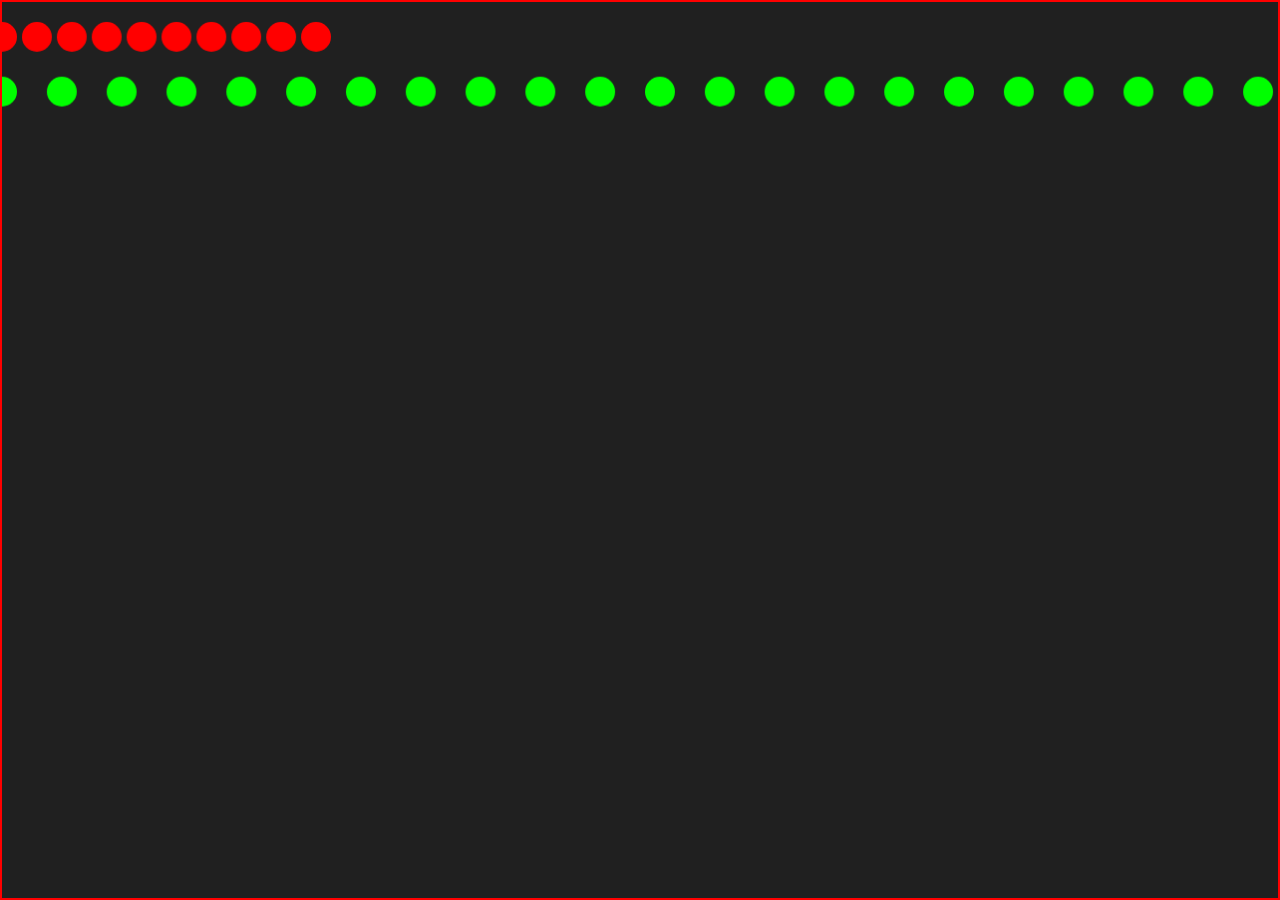
<file: ejercicio02.1/index.html>
<!DOCTYPE html>
<html lang="en">
<head>
    <meta charset="UTF-8">
    <meta name="viewport" content="width=device-width, initial-scale=1.0">
    <title>Template Basico de Centro</title>
    <link rel="stylesheet" href="./main.css">
</head>
<body>
    <canvas id="lienzo"></canvas>
    <script src="main.js"></script>
</body>
</html>
</file>
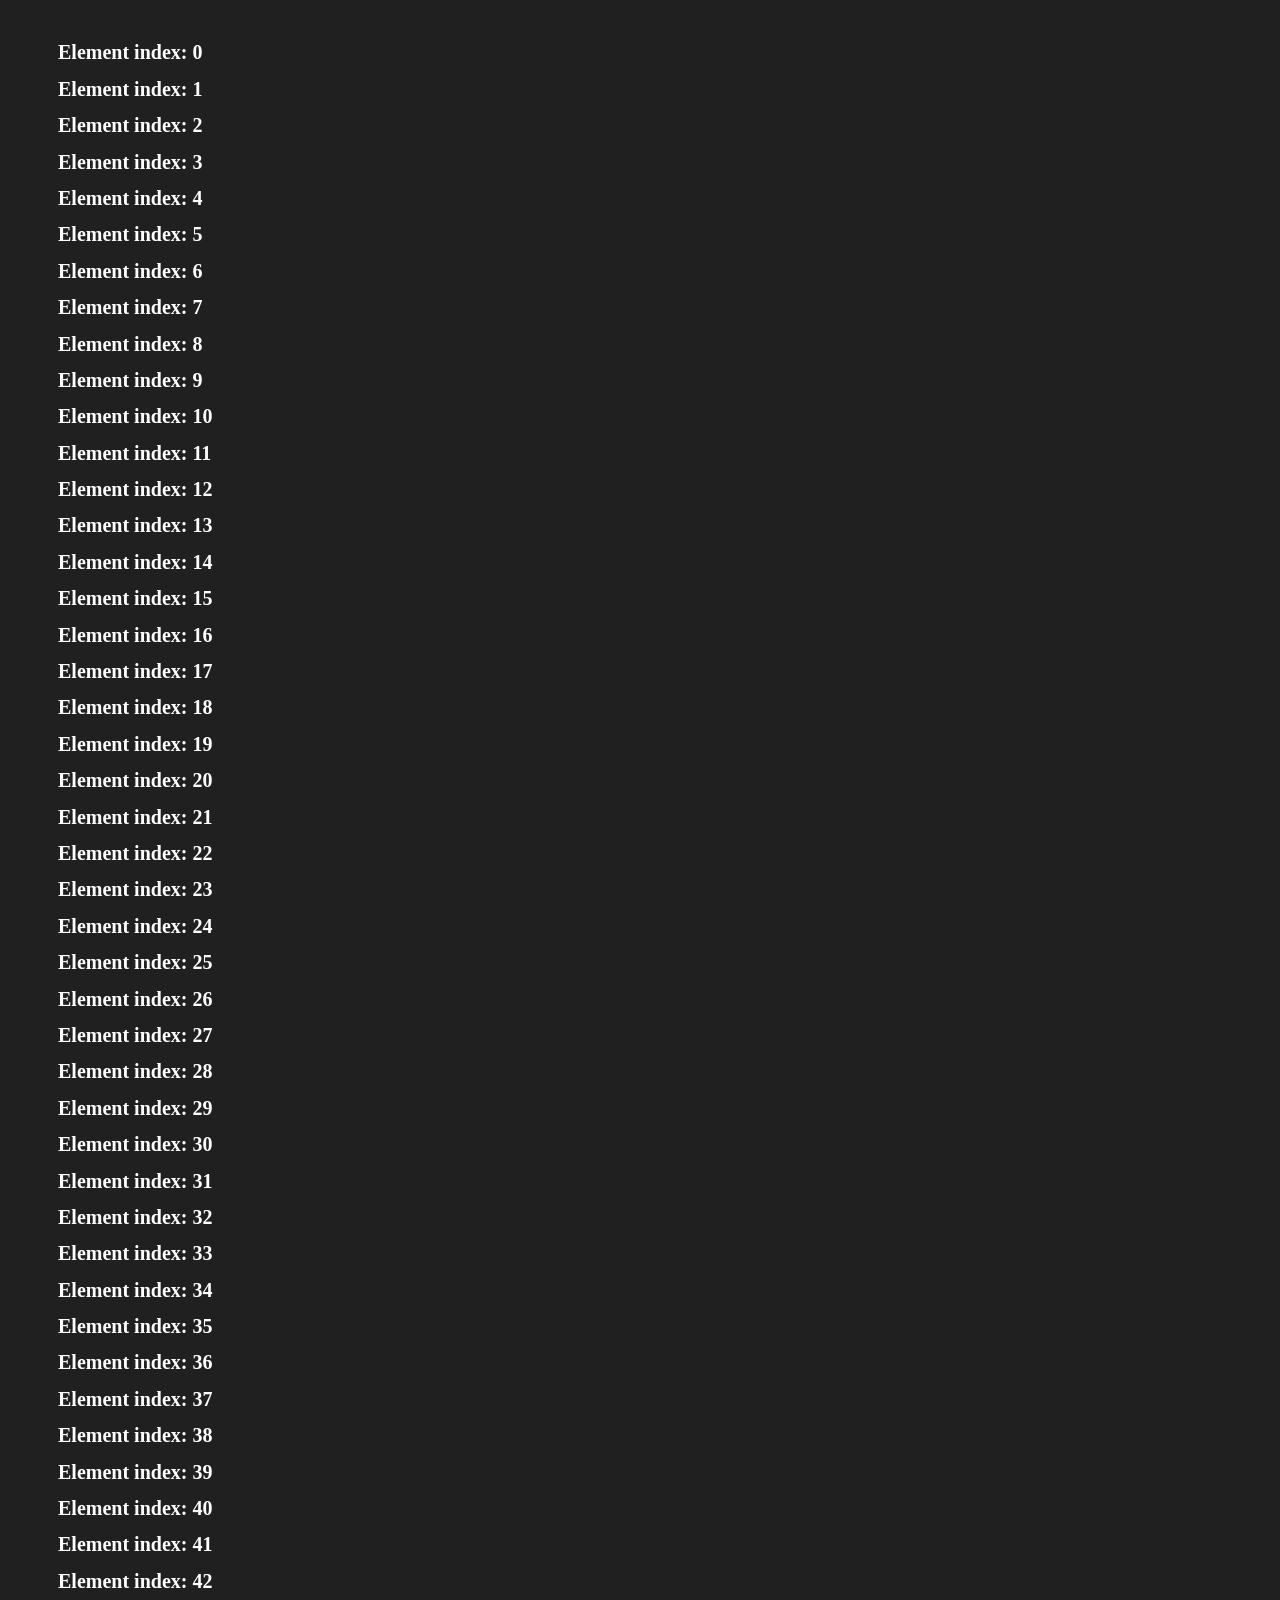
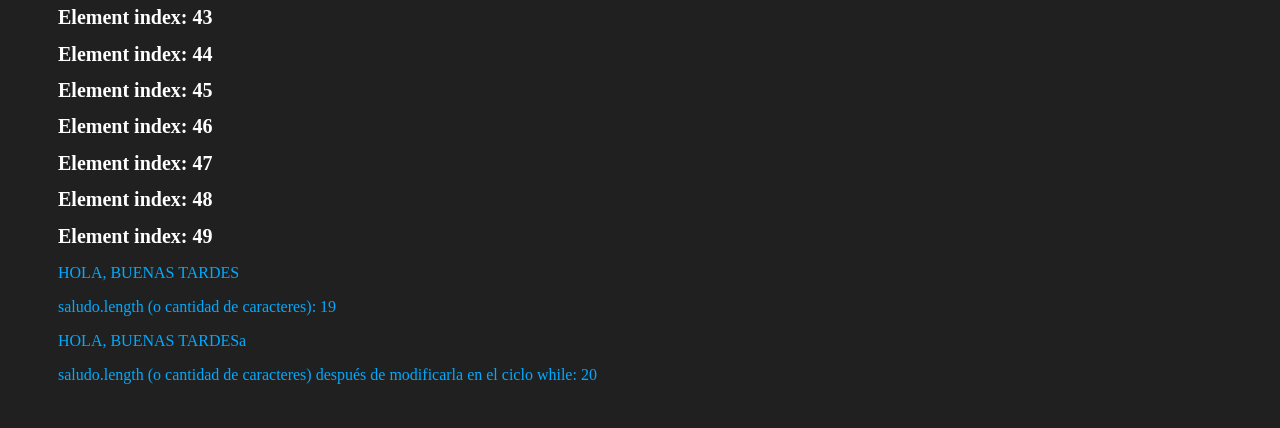
<file: ejercicio02/index.html>
<!DOCTYPE html>
<html lang="en">
<head>
    <meta charset="UTF-8">
    <meta name="viewport" content="width=device-width, initial-scale=1.0">
    <title>Template Basico de Centro</title>
    <link rel="stylesheet" href="./main.css">
</head>
<body>
    <script src="main.js"></script>
</body>
</html>
</file>
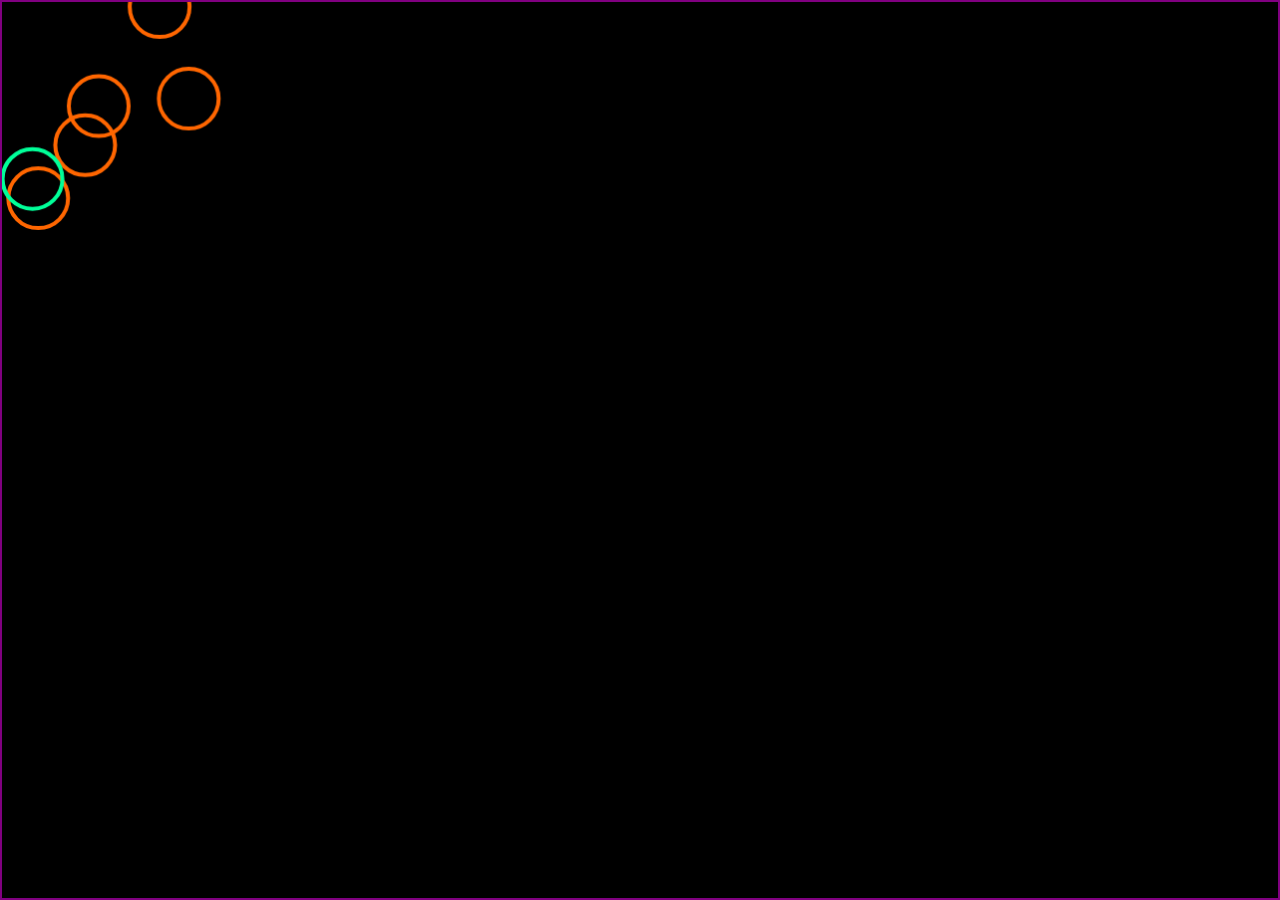
<file: ejercicio03.1/index.html>
<!DOCTYPE html>
<html lang="en">
<head>
    <meta charset="UTF-8">
    <meta name="viewport" content="width=device-width, initial-scale=1.0">
    <title>6.3.1</title>
    <link rel="stylesheet" href="./main.css">
</head>
<body>
    <canvas id="lienzo"></canvas>
    <script src="main.js"></script>
</body>
</html>
</file>
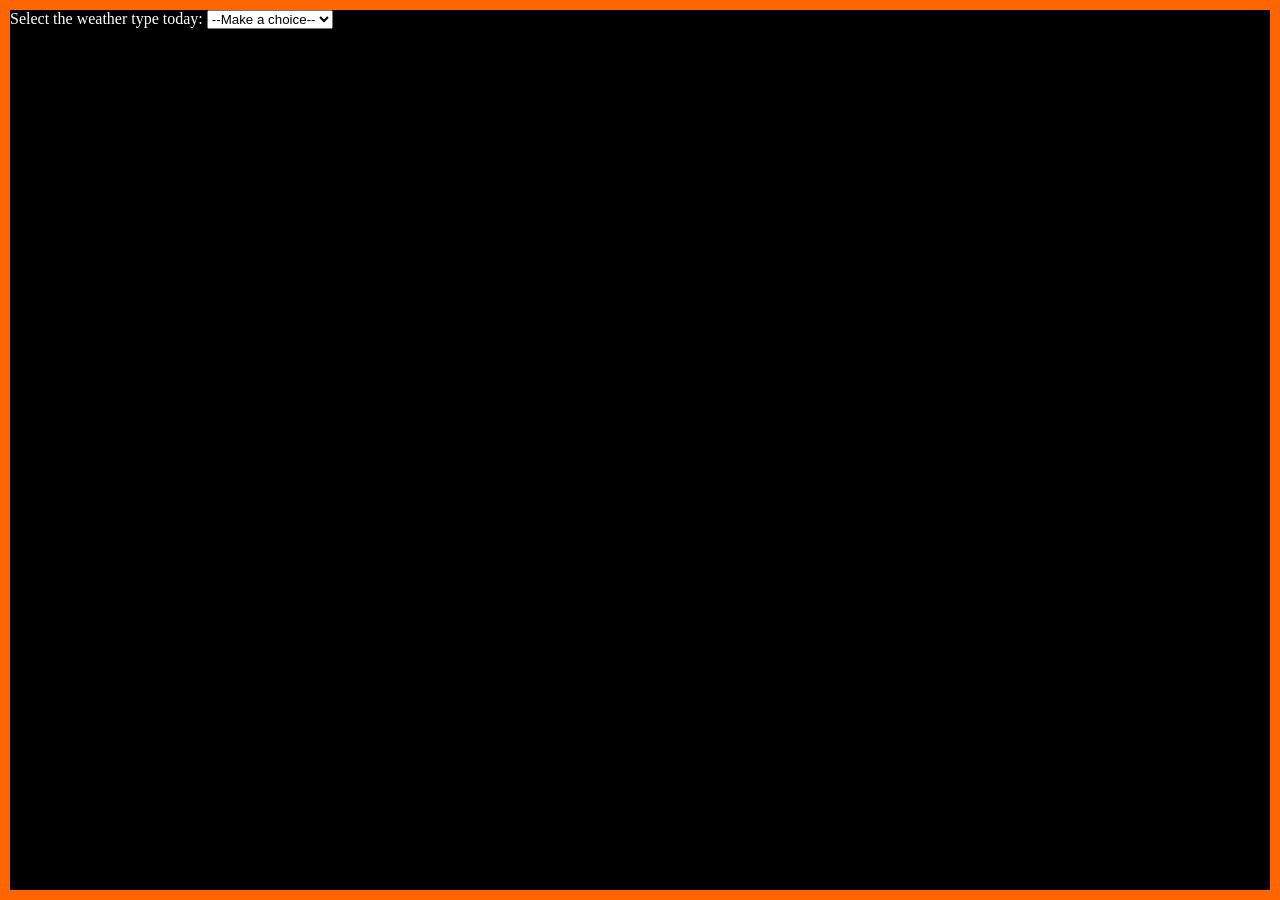
<file: ejercicio05/index.html>
<!DOCTYPE html>
<html lang="en">
<head>
    <meta charset="UTF-8">
    <meta name="viewport" content="width=device-width, initial-scale=1.0">
    <title>Template Basico de Centro</title>
    <link rel="stylesheet" href="./main.css">
</head>
<body>
    <div class="weather-container">
        <label for="weather">Select the weather type today: </label>
        <select id="weather">
            <option value="">--Make a choice--</option>
            <option value="sunny">Sunny</option>
            <option value="rainy">Rainy</option>
            <option value="snowing">Snowing</option>
            <option value="overcast">Overcast</option>
        </select>
        <p></p>
    </div>
    <script src="main.js"></script>
</body>
</html>
</file>
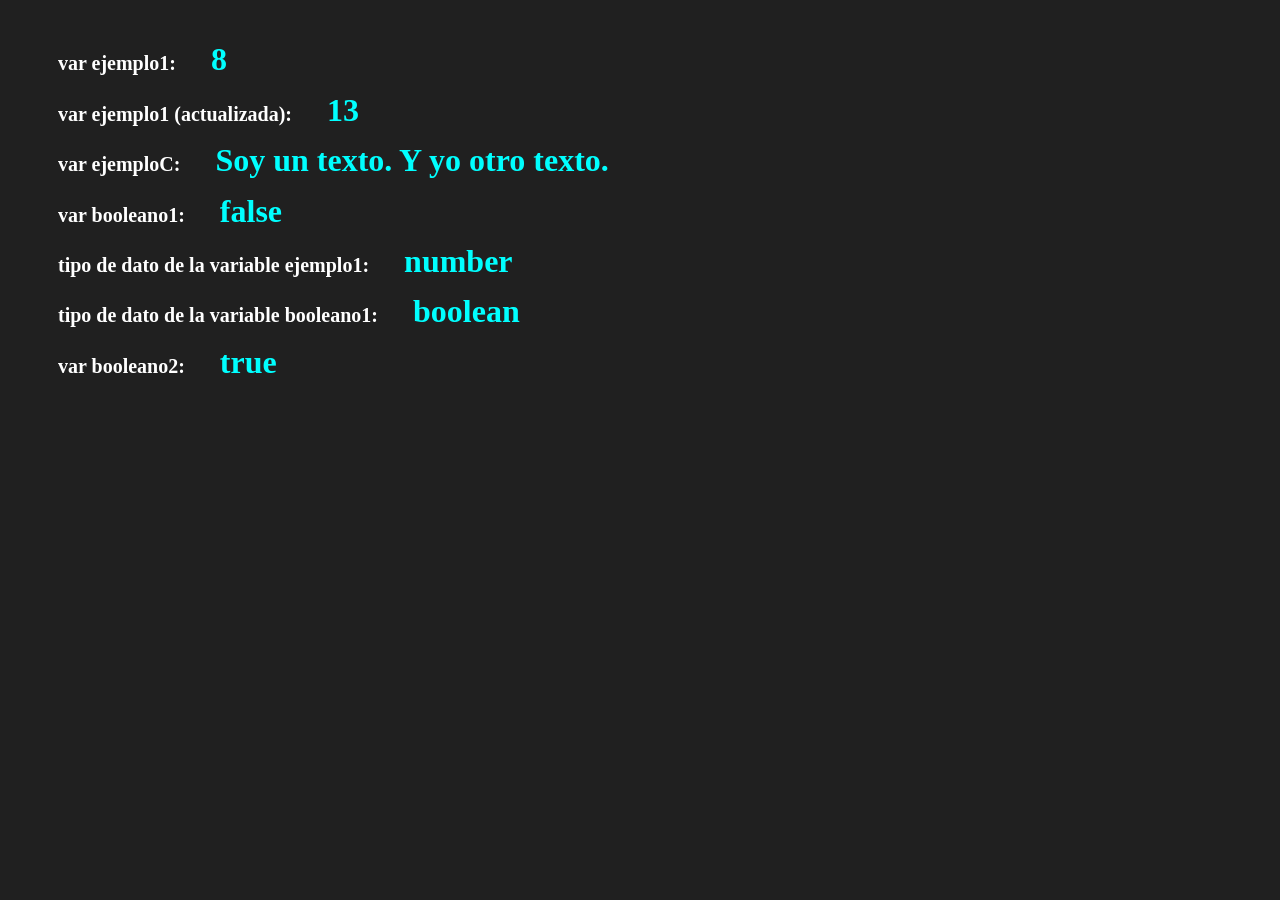
<file: ejercicio1/index.html>
<!DOCTYPE html>
<html lang="en">
<head>
    <meta charset="UTF-8">
    <meta name="viewport" content="width=device-width, initial-scale=1.0">
    <title>Template Basico de Centro</title>
    <link rel="stylesheet" href="./main.css">
</head>
<body>
    <h1> 
        <span>var ejemplo1:</span>
        <span id="console1"></span>
    </h1>
    
    <h1> 
        <span>var ejemplo1 (actualizada):</span>
        <span id="console2"></span>
    </h1>
    
    <h1> 
        <span>var ejemploC:</span>
        <span id="console3"></span>
    </h1>
    
    <h1> 
        <span>var booleano1:</span>
        <span id="console4"></span>
    </h1>
    
    <h1> 
        <span>tipo de dato de la variable ejemplo1:</span>
        <span id="console5"></span>
    </h1>
    
    <h1> 
        <span>tipo de dato de la variable booleano1:</span>
        <span id="console6"></span>
    </h1>
    
    <h1> 
        <span>var booleano2:</span>
        <span id="console7"></span>
    </h1>

    <script src="main.js"></script>
</body>
</html>
</file>
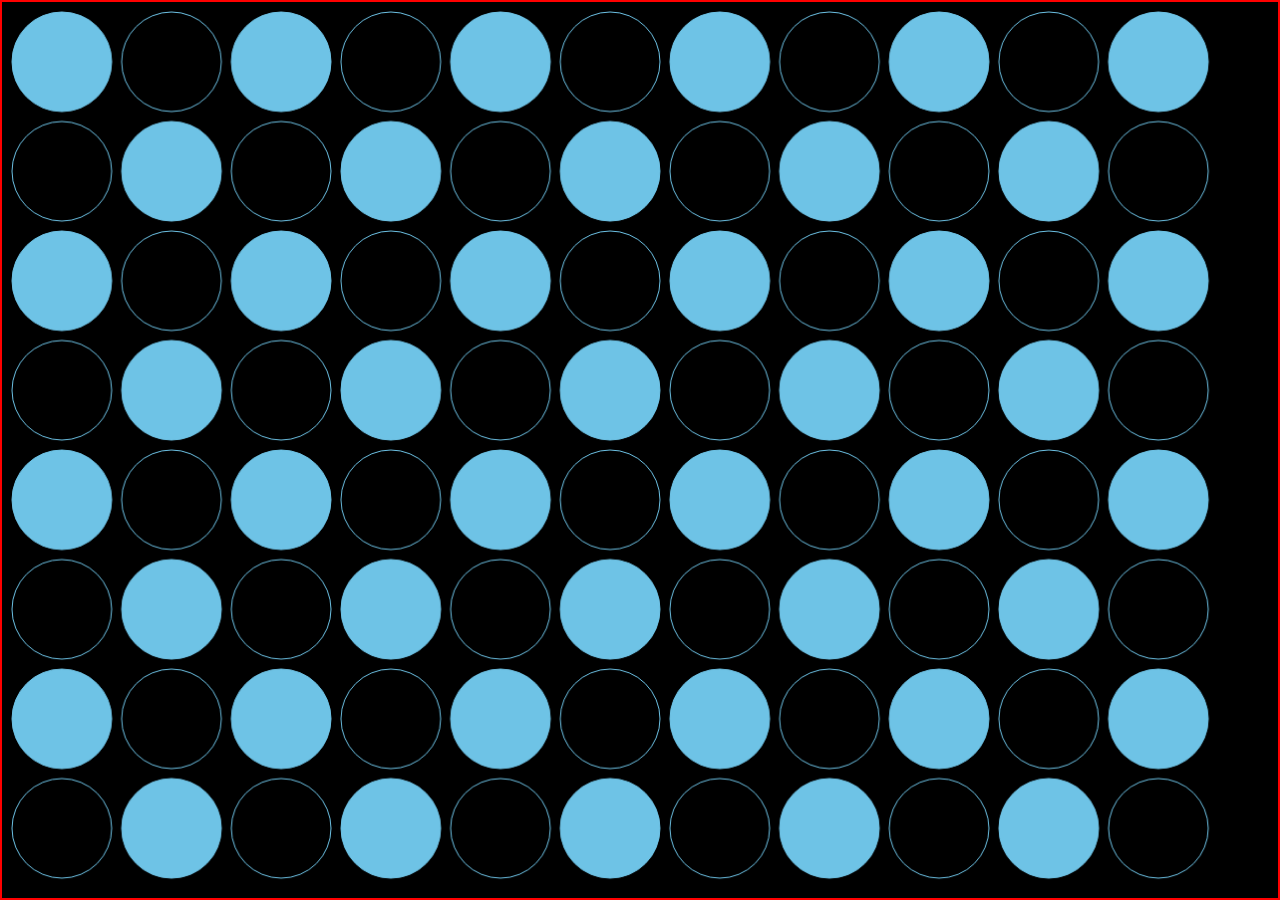
<file: Tarea_01.1/index.html>
<!DOCTYPE html>
<html lang="en">
<head>
    <meta charset="UTF-8">
    <meta name="viewport" content="width=device-width, initial-scale=1.0">
    <title>TAREA1.1</title>
    <link rel="stylesheet" href="./main.css">
</head>
<body>
    <canvas id="lienzo"></canvas>
    <script src="main.js"></script>
</body>
</html>
</file>
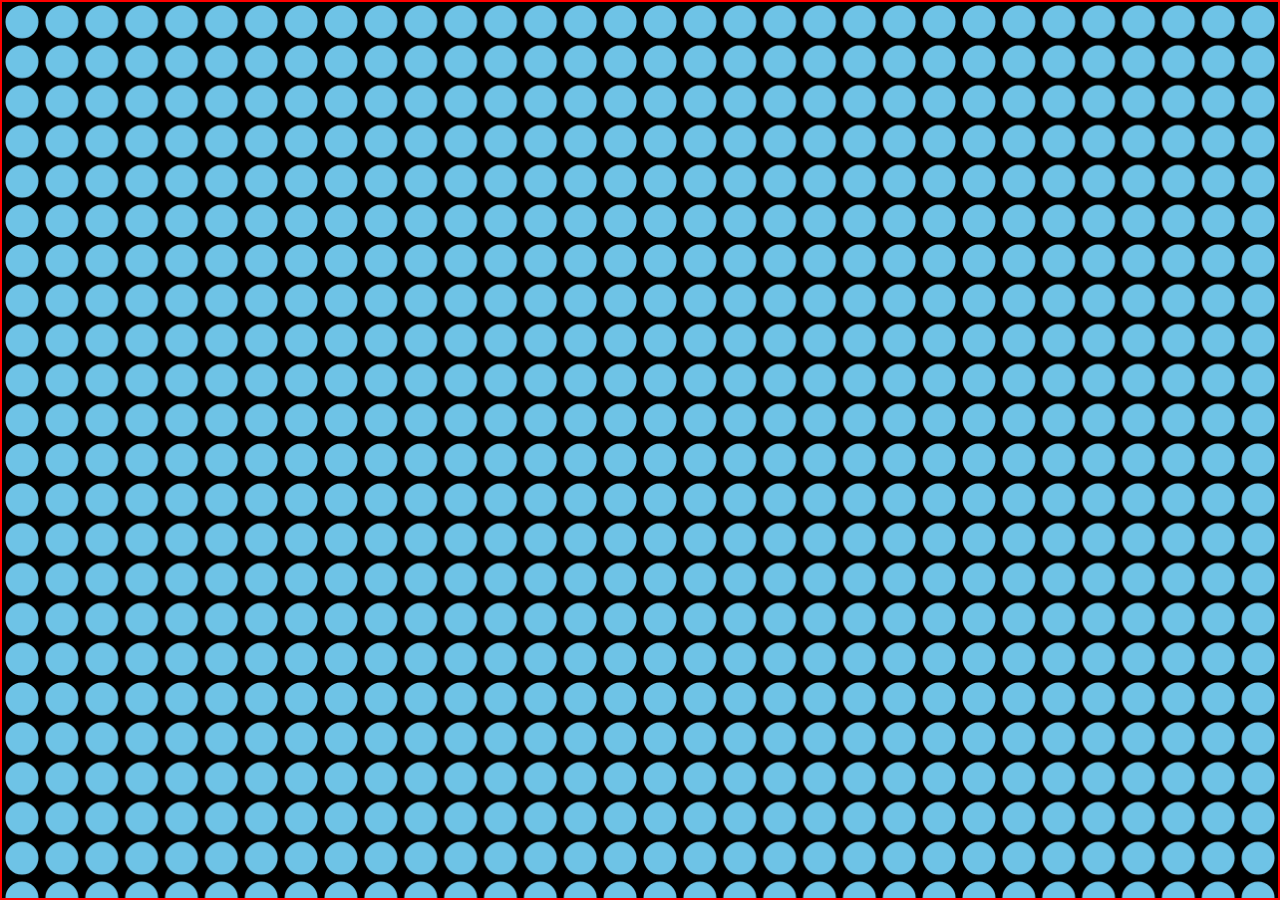
<file: Tarea_01/index.html>
<!DOCTYPE html>
<html lang="en">
<head>
    <meta charset="UTF-8">
    <meta name="viewport" content="width=device-width, initial-scale=1.0">
    <title>TAREA1</title>
    <link rel="stylesheet" href="./main.css">
</head>
<body>
    <canvas id="lienzo"></canvas>
    <script src="main.js"></script>
</body>
</html>
</file>
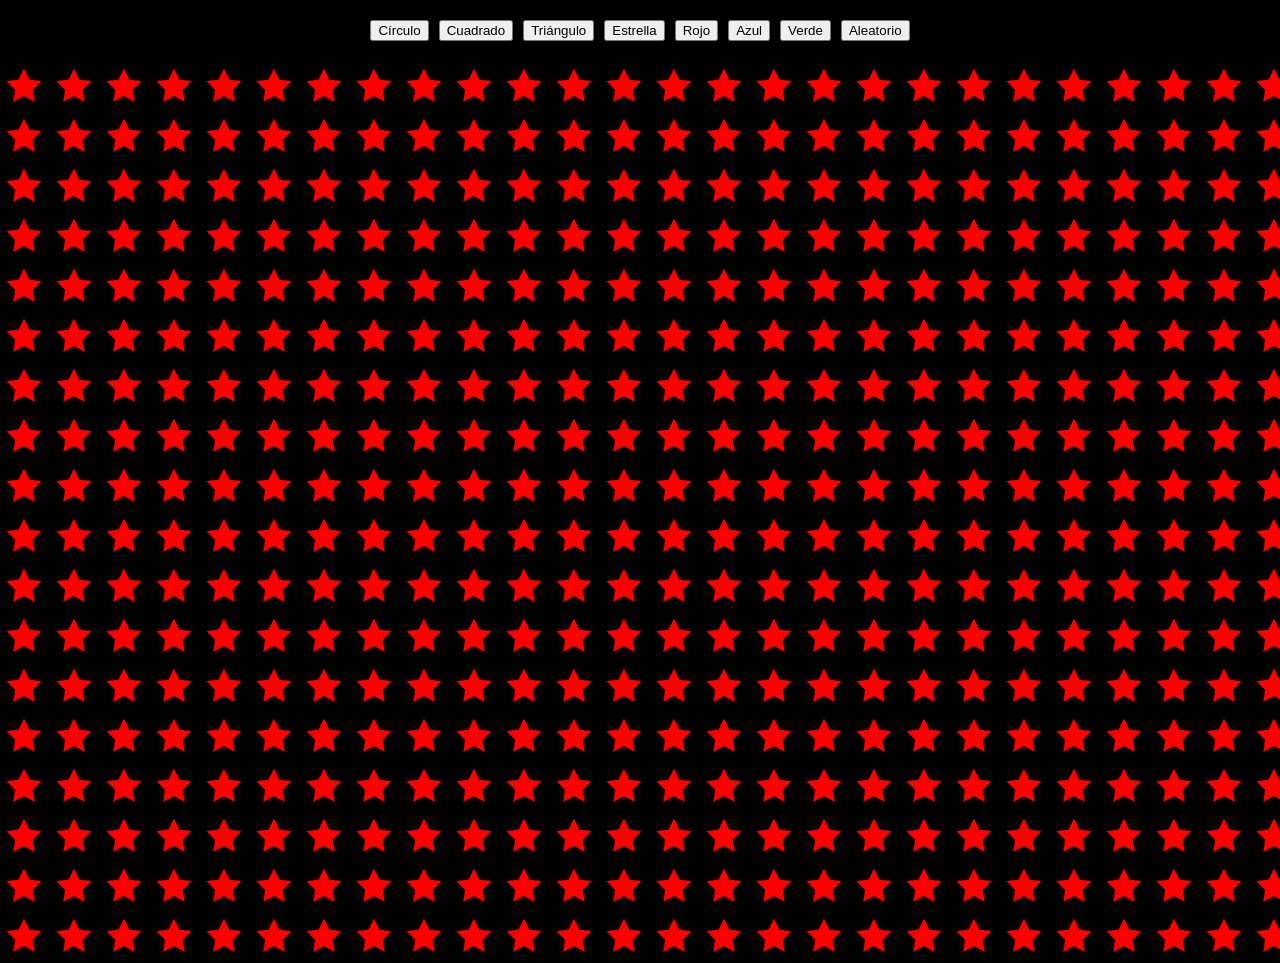
<file: Tarea_02/index.html>
<!DOCTYPE html>
<html lang="en">
<head>
    <meta charset="UTF-8">
    <meta name="viewport" content="width=device-width, initial-scale=1.0">
    <title>TAREA2</title>
    <link rel="stylesheet" href="./main.css">
</head>
<body>
    <div class="controls">
        <div class="button-container">
            <button onclick="setShape('circle')">Círculo</button>
            <button onclick="setShape('square')">Cuadrado</button>
            <button onclick="setShape('triangle')">Triángulo</button>
            <button onclick="setShape('star')">Estrella</button>
        </div>

        <div class="color-container">
            <button onclick="setColor('red')">Rojo</button>
            <button onclick="setColor('blue')">Azul</button>
            <button onclick="setColor('green')">Verde</button>
            <button onclick="setColor('random')">Aleatorio</button>
        </div>
    </div>

    <canvas id="canvas" width="500" height="500"></canvas>
    <script src="main.js"></script>
</body>
</html>
</file>
<file: ejercicio02.1/main.css>
body {
    background-color: #202020;
    color: #fff;
    margin: 0;
}

canvas {
    position: absolute;
    top: 0; 
    left: 0;
    width: 100%;
    height: 100%;
    border: 2px solid red;
    box-sizing: border-box;
}
</file>
<file: ejercicio02/main.css>
body {
    background-color: #202020;
    color: #fff;
    padding: 20px 50px;
  }
  
  h1 {
    font-size: 20px;
  }
  
  h1 > span:nth-child(2) {
    color: aqua;
    font-size: 32px;
    margin-left: 30px;
  }
  
  p {
    color: #00aaff;
  }
</file>
<file: ejercicio03.1/main.css>
body {
    background-color: #000;
    color: white;
    margin: 0;
}

#lienzo {
    width: 100%;
    height: 100%;
    position: absolute;
    top: 0;
    left: 0;

    border: 2px solid purple;
    box-sizing: border-box;
}
</file>
<file: ejercicio05/main.css>
body {
    background-color: #000;
    color: white;
    margin: 0;
 
    width: 100vw;
    height: 100vh;
    border: 10px solid #ff6600;
    box-sizing: border-box;
}
</file>
<file: ejercicio1/main.css>
body {
  background-color: #202020;
  color: #fff;
  padding: 20px 50px;
}

h1 {
  font-size: 20px;
}

h1 > span:nth-child(2) {
  color: aqua;
  font-size: 32px;
  margin-left: 30px;
}
</file>
<file: Tarea_01.1/main.css>
body {
    background-color: #000;
    color: white;
    margin: 0;
}

#lienzo {
    width: 100%;
    height: 100%;
    position: absolute;
    top: 0;
    left: 0;

    border: 2px solid red;
    box-sizing: border-box;
}
</file>
<file: Tarea_01/main.css>
body {
    background-color: #000;
    color: white;
    margin: 0;
}

#lienzo {
    width: 100%;
    height: 100%;
    position: absolute;
    top: 0;
    left: 0;

    border: 2px solid red;
    box-sizing: border-box;
}
</file>
<file: Tarea_02/main.css>
body {
    background-color: #000;
    color: white;
    margin: 0;
    display: flex;
    flex-direction: column;
    align-items: center;
    justify-content: flex-start;
}

#canvas {
    border: 1px solid black;
    margin-top: 20px;
}

.controls {
    display: flex;
    flex-wrap: wrap;
    justify-content: center;
    gap: 10px;
    margin-top: 20px;
}

.button-container, 
.color-container {
    display: flex;
    gap: 10px;
}
</file>
